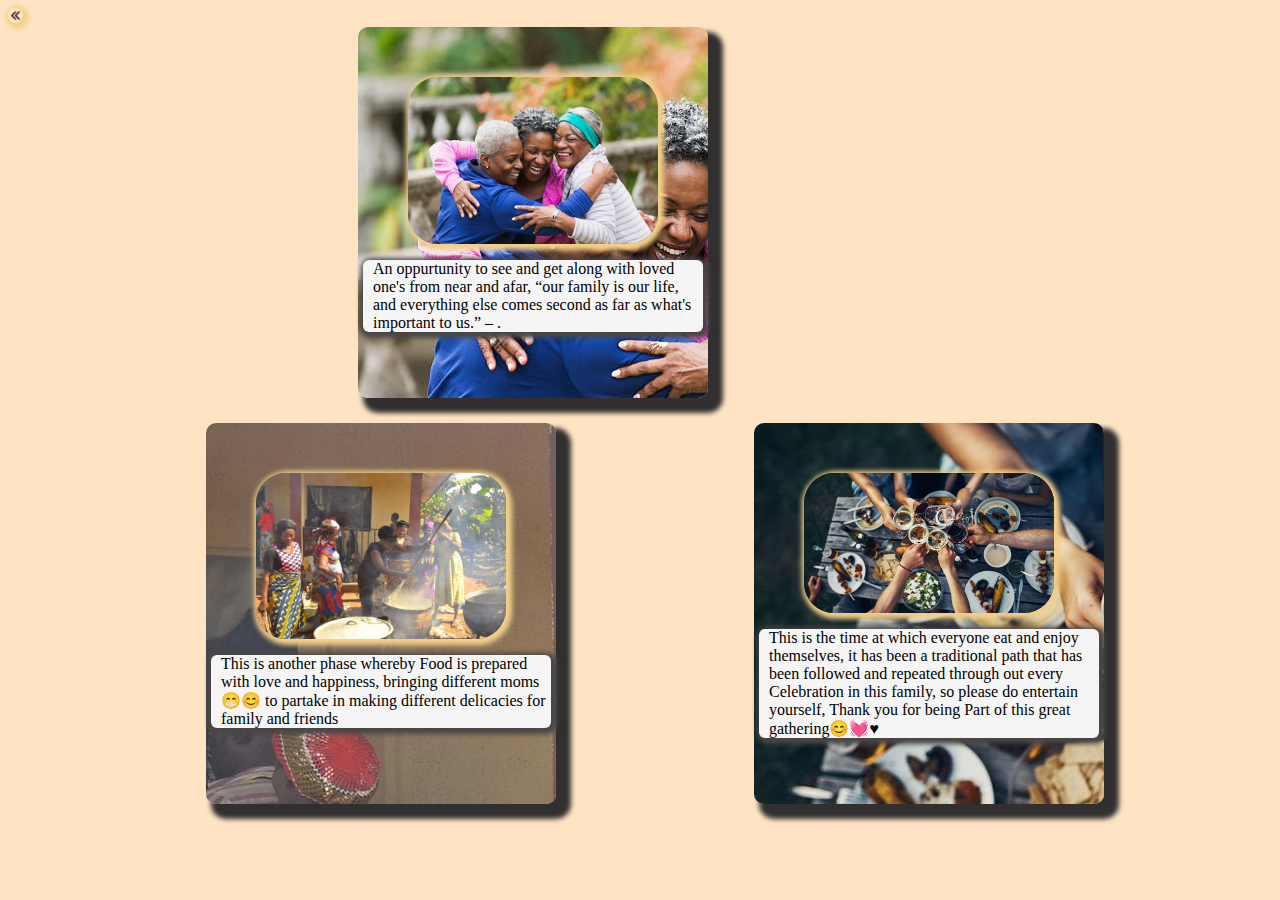
<file: fun.html>
<!DOCTYPE html>
<html lang="en">
<head>
    <meta charset="UTF-8">
    <meta name="viewport" content="width=device-width, initial-scale=1.0">
    <link rel="stylesheet" href="fun..css">
    <title>Document</title>
</head>
<body>


    <a href="welcome.html?name=${myname}&surname=${mysurname}&option=${myoption}&mrCheckbox=${mrCheckbox}&mrsCheckbox=${mrsCheckbox}"><img class="left" src="./assets/left (1).png" width="100px" alt=""></a>



    <div class="family">
        <img src="./assets/istockphoto-466517172-612x612.jpg" width="200px" alt="">
        <p>An oppurtunity to see and get along with loved one's from near and afar,
            “our family is our life, and everything else comes second as far as what's important to us.” – .
        </p>
    </div>

    <div class="main">
    <div class="fun">
        <img src="./assets/2560px-Traditional_way_of_cooking_in_Nigeria.jpg" width="400px" alt="">
        <p>This is another phase whereby Food is prepared with love and happiness, bringing different moms 😁😊 to partake in making different delicacies for family and friends </p>
</div>

<div class="img2">
    <img src="./assets/p065jzb2.jpg" width="400px" alt="">
    <p>This is the time at which everyone eat and enjoy themselves, it has been a traditional path that has been followed and repeated through out every Celebration in this family, so please do entertain yourself, Thank you for being Part of this great gathering😊💓♥</p>

</div>
</div>
</body>
</html>
</file>
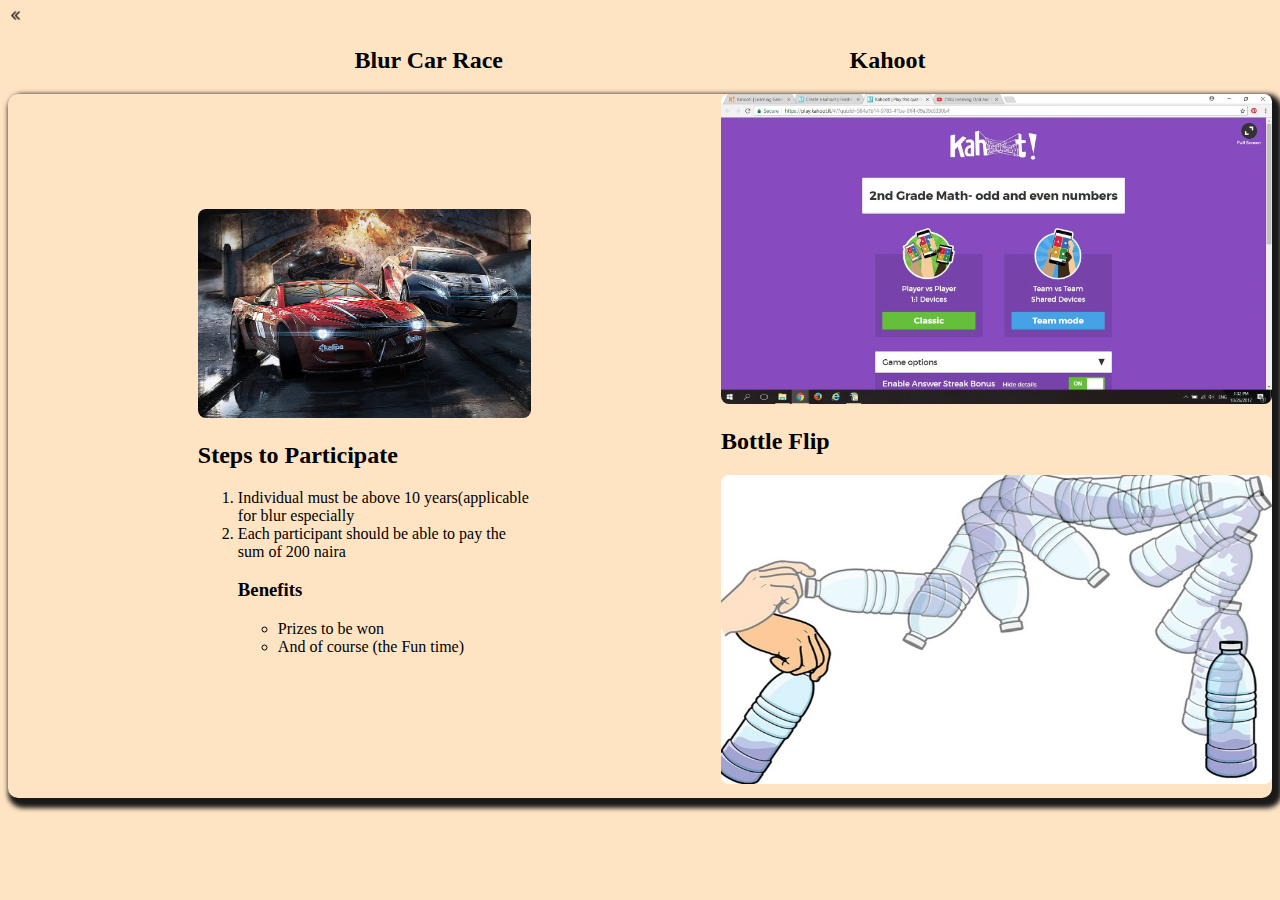
<file: game night.html>
<!DOCTYPE html>
<html lang="en">
<head>
    <meta charset="UTF-8">
    <meta http-equiv="X-UA-Compatible" content="IE=edge">
    <meta name="viewport" content="width=device-width, initial-scale=1.0">
    <link rel="stylesheet" href="game night.css">
    <title>Document</title>
</head>
<body>
    <html>
        <a href="welcome.html"><img class="left" src="./assets/left (1).png" width="100px" alt=""></a>
            <div class="h2bar">
            <h2>Blur Car Race</h2>
            <h2>Kahoot</h2>
           
        </div>
            <!-- total slide show -->
            <div class="tss">
           
          <div class="image-slideshow">

            <div class="image fade">
                <img src="./assets/desktop-wallpaper-blur-game-blur-car.jpg"  width="400px"  alt="Neon Sign">
            </div>

            <div class="image fade">
                <img src="./assets/Blur-003.webp" width="400px" alt="Blur">
            </div>   
                 
            <div class="image fade">
                <img src="./assets/blur-pc-review-9.jpg" width="400px" alt="Palm Trees">
            </div>        
            <div class="image fade">
                <img src="./assets/blur-game-006.webp" width="400px" alt="Neon Sign">
            </div>

            <div class="image fade">
                <img src="./assets/Blur-The-coolest-fun-racer-no-one-knows.jpg" width="400px"  alt="Neon Sign">
            </div>

            <div class="image fade">
                <img src="./assets/791e9b7716e1e4755a41ae9b2a9a9c95.jpg" width="400px" alt="Neon Sign">
            </div>

            <div class="image fade">
                <img src="./assets/Blur.jpg"  width="400px"  alt="Neon Sign">
            </div>

            <div class="image fade">
                <img src="./assets/desktop-wallpaper-blur-game.jpg"  width="400px"  alt="Neon Sign">
            </div>
            
            <div class="rules">
                <h2 class="op">Steps to Participate</h2>
                <ol>
                  <li>Individual must be above 10 years(applicable for blur especially</li>
                  <li>Each participant should be able to pay the sum of 200 naira</li>
                  
                <h3>Benefits</h3>
                <ul>
                  <li>Prizes to be won</li>
                  <li>And of course (the Fun time)</li>
                </ul>
              </div>
          </div>


        
            
               
          <div class="chr 2">
            <div class="sp">
                <img src="./assets/FS2KI7DJ97LGHG1.webp" width="400px" height="310px" alt="Neon Sign">
            </div>
            
            <div class="sp">
                <img src="./assets/Top-20-Best-Games-like-Apex-Legends-Mobile-for-Android-iOS.jpg" width="400px" height="275px" alt="Neon Sign">
            </div>

            <div class="sp">
                <img src="./assets/kahoot2.jpg" width="400px" height="290px" alt="Neon Sign">
            </div>

            <div class="sp">
                <img src="./assets/Kahootquiz2-1-e1575399712545.png" width="400px" height="280px" alt="Neon Sign">
            </div>

            <div class="sp">
                <img src="./assets/00NgiYhM8PUthyqlLKWLSp8-8.webp" width="400px" height="272px" alt="Neon Sign">
            </div>

            <div class="sp">
                <img src="./assets/oRMtEHPj8CxAvJ5P9BUp36.jpg" width="400px" height="290px" alt="Neon Sign">
            </div>
            
            <div class="sp">
                <img src="./assets/Kahoot.png" width="400px" height="290px" alt="Neon Sign">
            </div>

          
          <h2>Bottle Flip</h2>
            <div class="char 3">
                <div class="bf">
                   <img src="./assets2/04-Bottle-Flip.jpg" width="590px" height="309px" alt="">
                </div>
               
                <div class="bf">
                   <img src="./assets2/7090A66C-A6F0-4206-BAC078A21C033503_source.webp"  width="400px"  alt="">
                </div>
   
                <div class="bf">
                   <img src="./assets2/bottleflip-bottle-flip-standing-motion.jpg"  width="400px" height="290px" alt="">
                </div>
   
                <div class="bf">
                   <img src="./assets2/Flip-the-Water-Bottle-Challenge.jpg"  width="590px" height="280px" alt="">
                </div>
   
                <div class="bf">
                   <img src="./assets2/307033459_381468544198355_7645030194606632241_n.png"  width="400px" height="290px" alt="">
                </div>
             </div>
    
          </div>


          <script src="gamenight.js"></script>
  
    
    

</body>
</html>
</file>
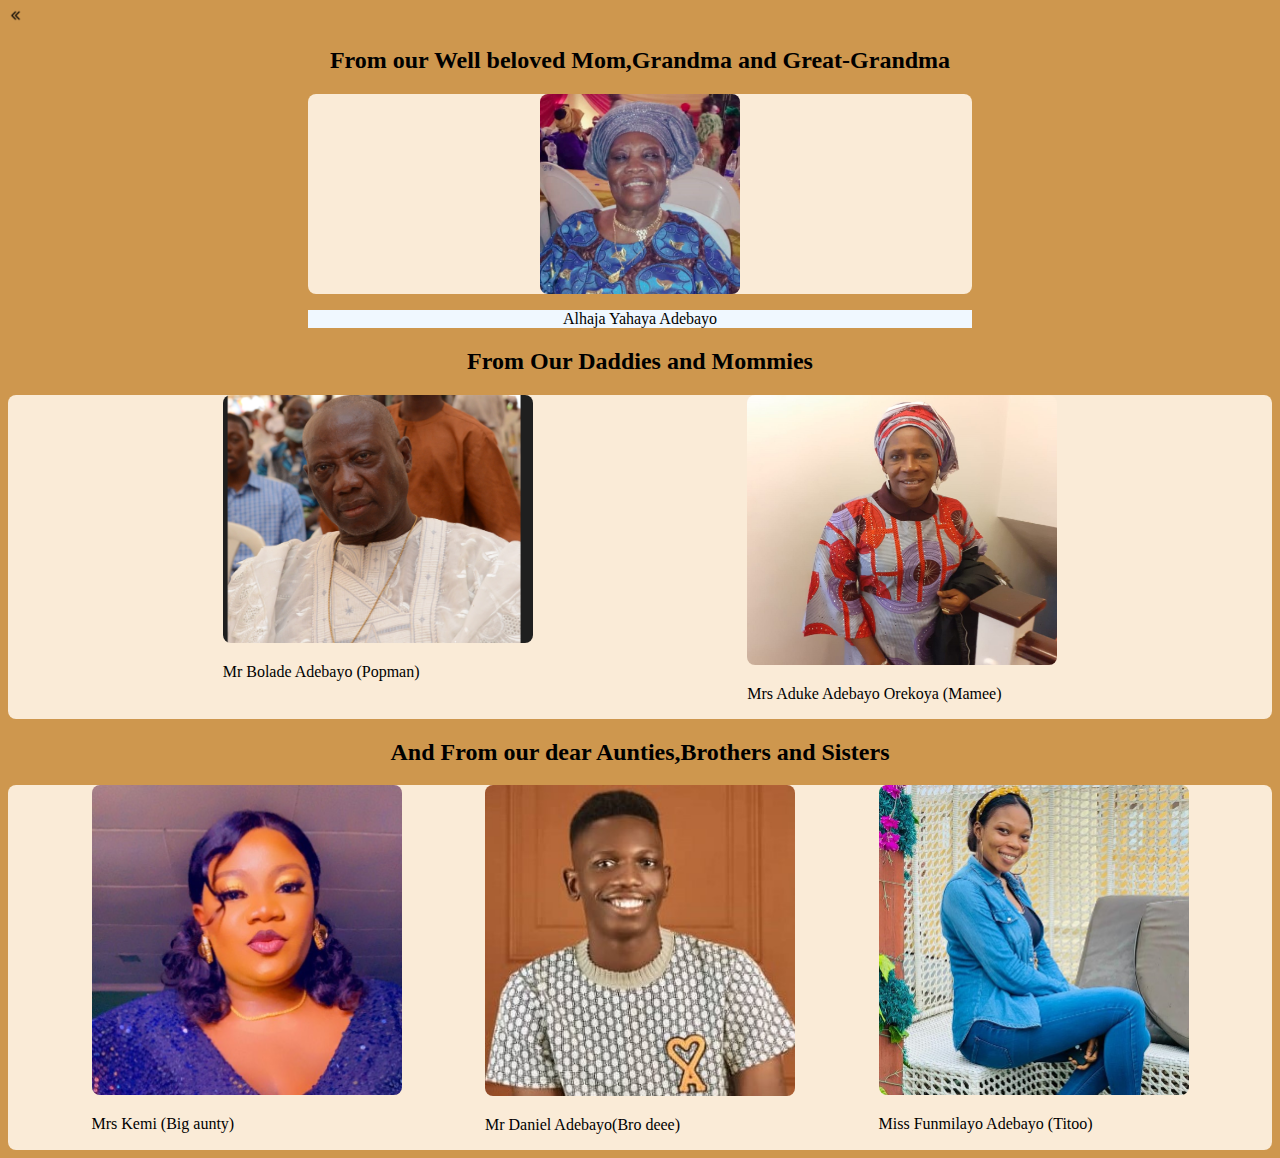
<file: inspirational.html>
<!DOCTYPE html>
<html lang="en">
<head>
    <meta charset="UTF-8">
    <meta name="viewport" content="width=device-width, initial-scale=1.0">
    <link rel="stylesheet" href="inspirational.css">
    <title>Document</title>
</head>
<body>
    <a href="welcome.html"><img class="left" src="./assets/left (1).png" width="100px" alt=""></a>

    <div>
        <h2>From our Well beloved Mom,Grandma and Great-Grandma</h2>
        <div class="head">
            <img src="./assets2/WhatsApp Image 2023-06-25 at 19.30.50.jpg" width="200px" alt="">
        </div>
        <p  class="gm">Alhaja Yahaya Adebayo </p>
        <h2>From Our Daddies and  Mommies</h2>
        <div class="dm">
        <div>
            <img src="./assets2/Screenshot (323).png" width="310px" alt="">
            <p>Mr Bolade Adebayo (Popman)</p>
        </div>
        <div>
            <img src="./assets2/WhatsApp Image 2023-06-25 at 19.32.23.jpg" width="310px"height="270px" alt="">
            <p>Mrs Aduke Adebayo Orekoya (Mamee)</p>
        </div>
        </div>
        <h2>And From our dear Aunties,Brothers and Sisters</h2>
        <div class="bs">
        <div>
            <img src="./assets2/WhatsApp Image 2023-06-24 at 08.16.55 (2).jpg" width="310px" height="" alt="">
            <p>Mrs Kemi (Big aunty)</p>
        </div>

        <div>
            <img src="./assets2/WhatsApp Image 2023-06-26 at 07.29.23 (2).jpg" width="310px" alt="">
            <p>Mr Daniel Adebayo(Bro deee)</p>
        </div>

        <div>
            <img src="./assets2/WhatsApp Image 2023-06-26 at 14.35.05.jpg" height="" width="310px" alt="">
            <p>Miss Funmilayo Adebayo (Titoo)</p>
        </div>
    </div>
    </div>
</body>
</html>
</file>
<file: fun..css>
body{
    background-color: bisque;
}

img{
    border-radius: 30px;
    width: 250px; 
    box-shadow: 2px 2px 5px 4px rgb(243, 208, 137);
}

.fun{
    background-image: url(./assets/2560px-Traditional_way_of_cooking_in_Nigeria.jpg);
    /* height: 300px; */
    width: 350px; 
    display: flex;
    flex-direction: column;
    justify-content: start;
    align-items: center;
    padding: 50px 0;
    margin-left: 30px;
    border-radius: 10px;
    box-shadow: 10px 10px 5px 5px rgb(49, 47, 47);
   
}

.main{
    display: flex;
    justify-content: space-evenly;
}

p{
    
    background-color:whitesmoke;
    border-radius: 6PX;
    width: 330px; 
    padding: 10px -4;
    padding-left: 10px;
    box-shadow: 2px 2px 5px 4px rgb(73, 70, 70);
    font-family: Cambria, Cochin, Georgia, Times, 'Times New Roman', serif;
    
}

.fun:hover{
    transform: scale(1.05);
    margin-right: 5px;
    margin-left: 1opx;
}

.img2{
    background-image: url(./assets/p065jzb2.jpg);
    width: 350px; 
    display: flex;
    flex-direction:column ;
    justify-content: center;
    align-items: center;
    padding: 50px 0;
    margin-left: 30px;
    border-radius: 10px;
    box-shadow: 10px 10px 5px 5px rgb(49, 47, 47);
   
}

.img2:hover{
    transform: scale(1.05);
    margin-right: 5px;
    margin-left: 1opx;
}

.left{
    size: 10px;
    width: 15px;
    }
  
    .left:hover{
      background-color:rgb(243, 206, 162);
    }

    .family{
        background-image: url(./assets/istockphoto-466517172-612x612.jpg);
        width: 350px; 
        display: flex;
        flex-direction: column;
        justify-content: center;
        align-items: center;
        padding: 50px 0;
        margin-left: 350px;
        border-radius: 10px;
        box-shadow: 10px 10px 5px 5px rgb(49, 47, 47);
        margin-bottom: 25px;
    }
    .family:hover{
        transform: scale(1.05);
    margin-right: 5px;
    margin-left: 1opx;
      }
</file>
<file: game night.css>
body{
  background-color: bisque;
   
}

* {
    box-sizing: border-box
}
.image-slideshow {
  max-width: 333.3px;
  position: relative;
  margin: auto;
  
}
img {
  width: 100%
}
.fade {
  animation-name: fade;
  animation-duration: 2s;
}
@keyframes fade {
  from {opacity: .5}
  to {opacity: 1}
}

* {
    box-sizing: border-box
}
.chr2{
  max-width: 333.3px;
  position: relative;
  margin: auto;
  margin-bottom: 10px;
  
}
img {
  width: 100%;
  border-radius: 8px;
  
}
.sp{
  animation-name: fade;
  animation-duration: 2s;
}
@keyframes sp {
  from {opacity: .5}
  to {opacity: 1}
}

.tss{
    display: flex;
    justify-content: space-evenly;
    background-color: bisque;
    border-radius: 10px;
    box-shadow: 5px 5px 5px 5px rgb(26, 25, 25);
    padding-bottom: 10px;
    
}

.h2bar{
    display: flex;
    justify-content: space-evenly;
}

.rules{
    
}
  .left{
  size: 10px;
  width: 15px;
  }

  .left:hover{
    background-color: aqua;
  }

  .chr3{
    max-width: 333.3px;
    position: relative;
    margin: auto;
    
  }

  .bf{
    animation-name: fade;
    animation-duration: 2s;
  }
  @keyframes bf {
    from {opacity: .5}
    to {opacity: 1}
  }
</file>
<file: inspirational.css>
.left{
    size: 10px;
    width: 15px;
    
    }
  
    .left:hover{
      /* background-color: rgb(236, 192, 133); */
      box-shadow: 1px 1px 3px 2px  rgb(236, 192, 133);;
    }
    img:hover {
      transform: scale(1.1);
      margin-right: 5px;
      margin-left: 5px;
    }

    img{
      border-radius: 8px;
    }
    .head{
      display: flex;
      justify-content: center;
      background-color: antiquewhite;
      margin-left: 300px;
      margin-right: 300px;
      border-radius: 8px;
    }

    .dm{
      display: flex;
      justify-content: space-evenly;
      background-color: antiquewhite;
      
      border-radius: 8px;
    }
    
    .bs{
      display: flex;
      justify-content: space-evenly;
      background-color: antiquewhite;
      border-radius: 8px;
    }
    
    body{
      background-color: rgb(206, 151, 78);
    }

    h2{
      text-align: center;
    }

    .gm{
      background-color: aliceblue;
      margin-left: 300px;
      margin-right: 300px;
      text-align: center;
    
    }
</file>
